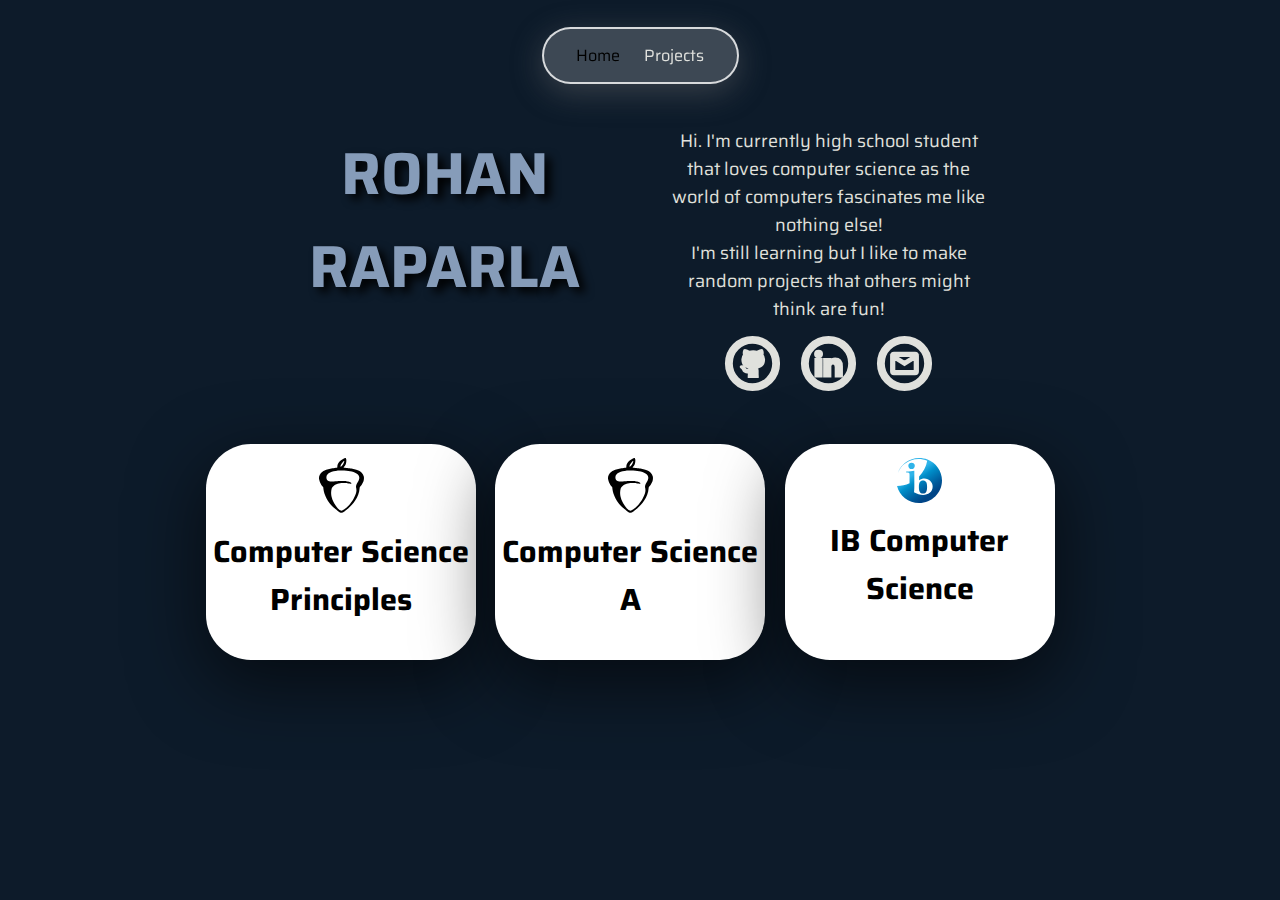
<file: index.html>
<!DOCTYPE html>
<html lang="en">
  <head>
    <meta charset="UTF-8" />
    <meta name="viewport" content="width=device-width, initial-scale=1.0" />
    <link rel="preconnect" href="https://fonts.googleapis.com" />
    <link rel="preconnect" href="https://fonts.gstatic.com" crossorigin />
    <link
      href="https://fonts.googleapis.com/css2?family=Saira:ital,wght@0,100..900;1,100..900&display=swap"
      rel="stylesheet"
    />
    <title>Personal Website</title>
    <link rel="stylesheet" href="stylesheet.css" />
  </head>
  <body>
    <div class="navbar">
      <div class="navback">
        <a class="selected" href="index.html">Home</a>
        <a href="project.html">Projects</a>
      </div>
    </div>
    <div class="main">
      <div class="flexwrapper">
        <div class="name shadow">
          <h1>ROHAN</h1>
          <h1>RAPARLA</h1>
        </div>
        <div class="content">
          <p>
            Hi. I'm currently high school student that loves computer science as
            the world of computers fascinates me like nothing else!
          </p>
          <p>
            I'm still learning but I like to make random projects that others
            might think are fun!
          </p>
          <!--NEED TO BE RECOLORED PLEASE FOR THE LOVE OF MY SANITY-->
          <div class="contacts">
            <a href="https://github.com/RohanR21" target="_blank"
              ><img src="assets/github.svg"
            /></a>
            <a
              href="https://www.linkedin.com/in/rohan-raparla-2643272b3/"
              target="_blank"
              ><img src="assets/linkedin.svg"
            /></a>
            <a href="mailto:rohanr815@proton.me"
              ><img src="assets/email.svg"
            /></a>
          </div>
        </div>
      </div>
    </div>
    <div class="education">
      <div class="cards">
        <div class="content-card">
          <div class="top">
            <img src="assets/collegeboard.svg" />
          </div>
          <div class="bottom">
            <h1>Computer Science Principles</h1>
          </div>
        </div>
        <div class="content-card">
          <div class="top">
            <img src="assets/collegeboard.svg" />
          </div>
          <div class="bottom">
            <h1>Computer Science A</h1>
          </div>
        </div>
        <div class="content-card">
          <div class="top">
            <img src="assets/iblogo.svg" />
          </div>
          <div class="bottom">
            <h1>IB Computer Science</h1>
          </div>
        </div>
      </div>
    </div>
  </body>
</html>
</file>
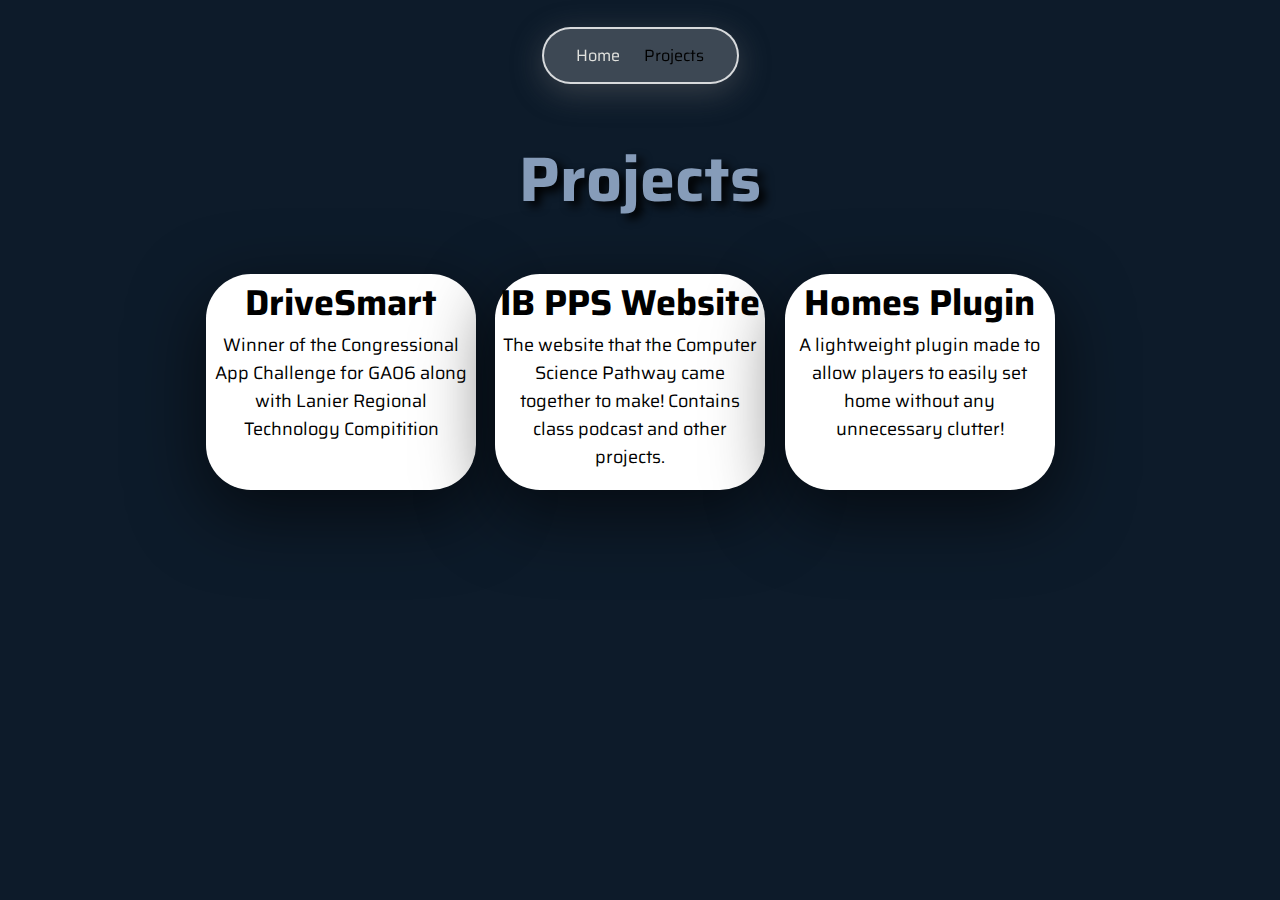
<file: project.html>
<!DOCTYPE html>
<html lang="en">
  <head>
    <meta charset="UTF-8" />
    <meta name="viewport" content="width=device-width, initial-scale=1.0" />
    <title>Projects</title>
    <link rel="preconnect" href="https://fonts.googleapis.com" />
    <link rel="preconnect" href="https://fonts.gstatic.com" crossorigin />
    <link
      href="https://fonts.googleapis.com/css2?family=Saira:ital,wght@0,100..900;1,100..900&display=swap"
      rel="stylesheet"
    />
    <link rel="stylesheet" href="stylesheet.css" />
  </head>
  <body>
    <div class="navbar">
      <div class="navback">
        <a href="index.html">Home</a>
        <a class="selected" href="project.html">Projects</a>
      </div>
    </div>
    <div class="projects">
      <h1 class="projectTitle shadow">Projects</h1>
      <div class="cards">
        <a href="https://github.com/RohanR21/drive-smart" target="_blank"
          ><div class="content-card">
            <div class="top">
              <h1>DriveSmart</h1>
            </div>
            <div class="bottom">
              <p>
                Winner of the Congressional App Challenge for GA06 along with
                Lanier Regional Technology Compitition
              </p>
            </div>
          </div>
        </a>
        <a href="https://github.com/RohanR21/IBPPS" target="_blank">
          <div class="content-card">
            <div class="top">
              <h1>IB PPS Website</h1>
            </div>
            <div class="bottom">
              <p>
                The website that the Computer Science Pathway came together to
                make! Contains class podcast and other projects.
              </p>
            </div>
          </div>
        </a>
        <a href="https://github.com/WhyDitto/HomesPlugin" target="_blank">
          <div class="content-card">
            <div class="top">
              <h1>Homes Plugin</h1>
            </div>
            <div class="bottom">
              <p>
                A lightweight plugin made to allow players to easily set home
                without any unnecessary clutter!
              </p>
            </div>
          </div>
        </a>
      </div>
    </div>
  </body>
</html>
</file>
<file: stylesheet.css>
* {
  margin: 0;
}
body {
  background-color: #0d1b2a;
  font-family: "Saira", sans-serif;
}

.navbar {
  display: flex;
  justify-content: center;
  margin-top: 3vh;
}
.navback {
  display: flex;
  justify-content: space-around;
  background-color: rgba(255, 255, 255, 0.2);
  backdrop-filter: blur(10px);
  width: 15%;
  padding: 14px 20px;
  border-radius: 40px;
  border: 2px solid rgba(255, 255, 255, 0.8);
  box-shadow: 0 8px 32px 0 rgba(113, 114, 115, 0.43);
  max-width: 17vh;
}

.navback a {
  font-size: 1.8vh;
  text-decoration: none;
  color: #e0e1dd;
  transition: transform 0.2s;
}
.navback a:hover {
  transform: scale(1.1);
}

.main {
  display: flex;
  justify-content: center;
  align-items: center;
  height: 40vh;
}

.flexwrapper {
  width: 100%;
  display: flex;
  justify-content: space-around;
  margin: auto 20%;
  min-width: 20vw;
}
.name {
  color: #869cb9;
  font-size: 3.3vh;
  width: 40%;
  text-align: center;
  min-width: 10vw;
}
.content {
  display: flex;
  justify-content: center;
  align-items: center;
  flex-flow: column;
  width: 25vw;
}
.content p {
  color: #e0e1dd;
  font-size: 2vh;
  text-align: center;
  min-width: 10vh;
}
.contacts {
  margin-top: 1vh;
}
.contacts img {
  width: 7vh;
  height: 7vh;
  margin: 0 0.5vh;
  color: red;
}
.cards {
  width: 100%;
  height: 50vh;
  display: flex;
  justify-content: center;
  min-height: 23vh;
}

.content-card {
  background-color: white;
  width: 30vh;
  height: 24vh;
  border-radius: 45px;
  box-shadow: rgba(0, 0, 0, 0.56) 0px 22px 70px 4px;
  margin-right: 1.5vw;
  transition: transform 0.2s;

  min-width: 30vh;
}
.content-card:hover {
  transform: scale(1.09);
}

.top {
  display: flex;
  justify-content: center;
}
.top img {
  width: 5vh;
  margin: 1.5vh auto;
}
.bottom {
  font-size: 1.7vh;
  text-align: center;
}

.projectTitle {
  text-align: center;
  color: #869cb9;
  font-size: 7vh;
  margin: 5vh 0;
}

.top h1 {
  font-size: 4vh;
}
.bottom p {
  font-size: 2vh;
  margin: 0 0.4vw;
}

.navback .selected {
  font-size: 1.8vh;
  text-decoration: none;
  color: black;
  transition: transform 0.2s;
}
.cards a {
  text-decoration: none;
  color: black;
}

.shadow {
  text-shadow: 6px 5px 10px black;
}
</file>
